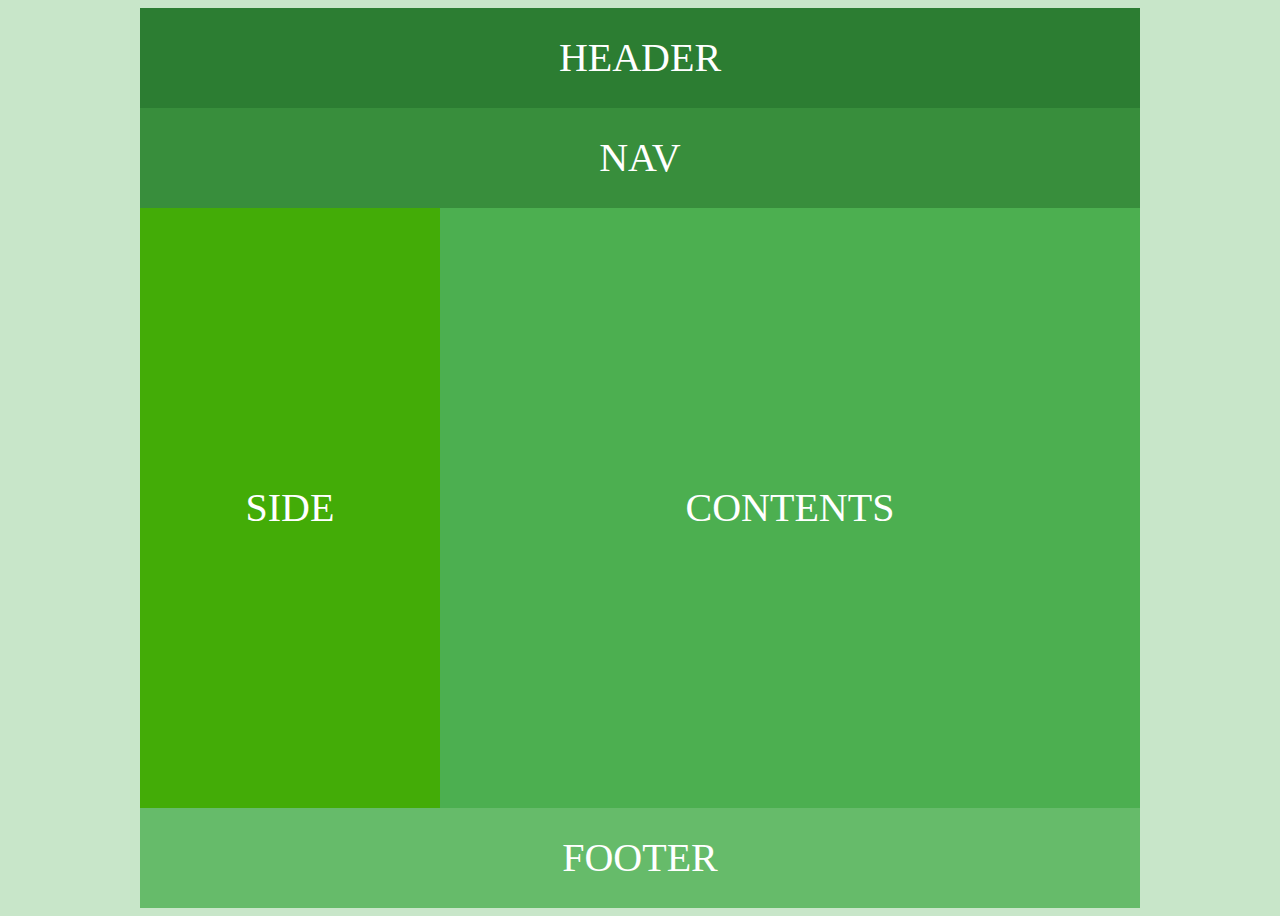
<file: layout01/index.html>
<!DOCTYPE html>
<html lang="en">
  <head>
    <meta charset="UTF-8" />
    <meta name="viewport" content="width=device-width, initial-scale=1.0" />
    <title>Layout_01</title>
    <link rel="stylesheet" href="style.css" />
  </head>
  <body>
    <div id="wrap">
      <div id="header">HEADER</div>
      <div id="nav">NAV</div>
      <div id="side">SIDE</div>
      <div id="contents">CONTENTS</div>
      <div id="footer">FOOTER</div>
    </div>
  </body>
</html>
</file>
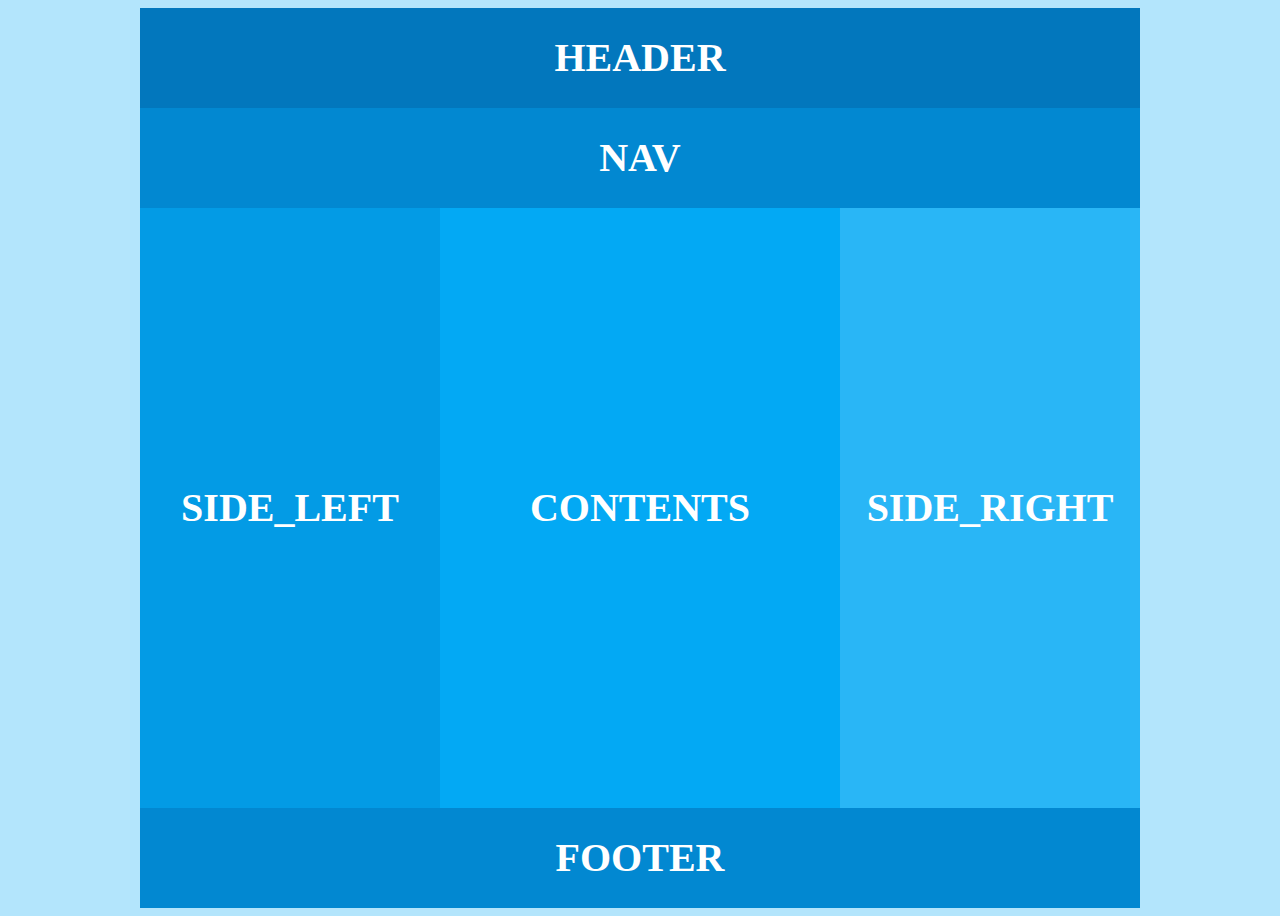
<file: layout02/index.html>
<!DOCTYPE html>
<html lang="en">
  <head>
    <meta charset="UTF-8" />
    <meta name="viewport" content="width=device-width, initial-scale=1.0" />
    <title>Layout_02</title>
    <link rel="stylesheet" href="style.css" />
  </head>
  <body>
    <div id="wrap">
      <div id="header">HEADER</div>
      <div id="nav">NAV</div>
      <div id="side_left">SIDE_LEFT</div>
      <div id="contents">CONTENTS</div>
      <div id="side_right">SIDE_RIGHT</div>
      <div id="footer">FOOTER</div>
    </div>
  </body>
</html>
</file>
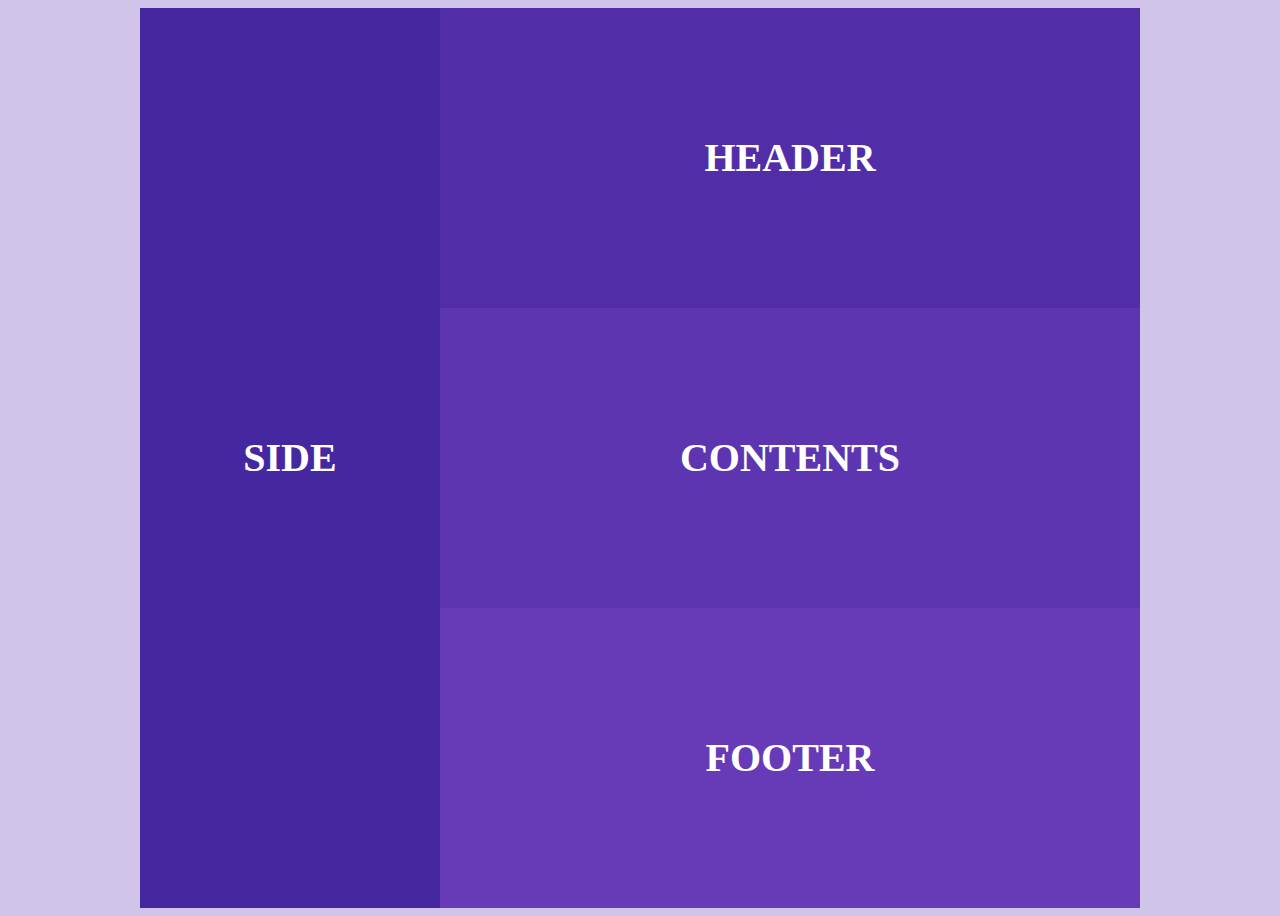
<file: layout03/index.html>
<!DOCTYPE html>
<html lang="en">
  <head>
    <meta charset="UTF-8" />
    <meta name="viewport" content="width=device-width, initial-scale=1.0" />
    <title>Layout_03</title>
    <link rel="stylesheet" href="style.css" />
  </head>
  <body>
    <div id="wrap">
      <div class="side">side</div>
      <div class="header">header</div>
      <div class="contents">contents</div>
      <div class="footer">footer</div>
    </div>
  </body>
</html>
</file>
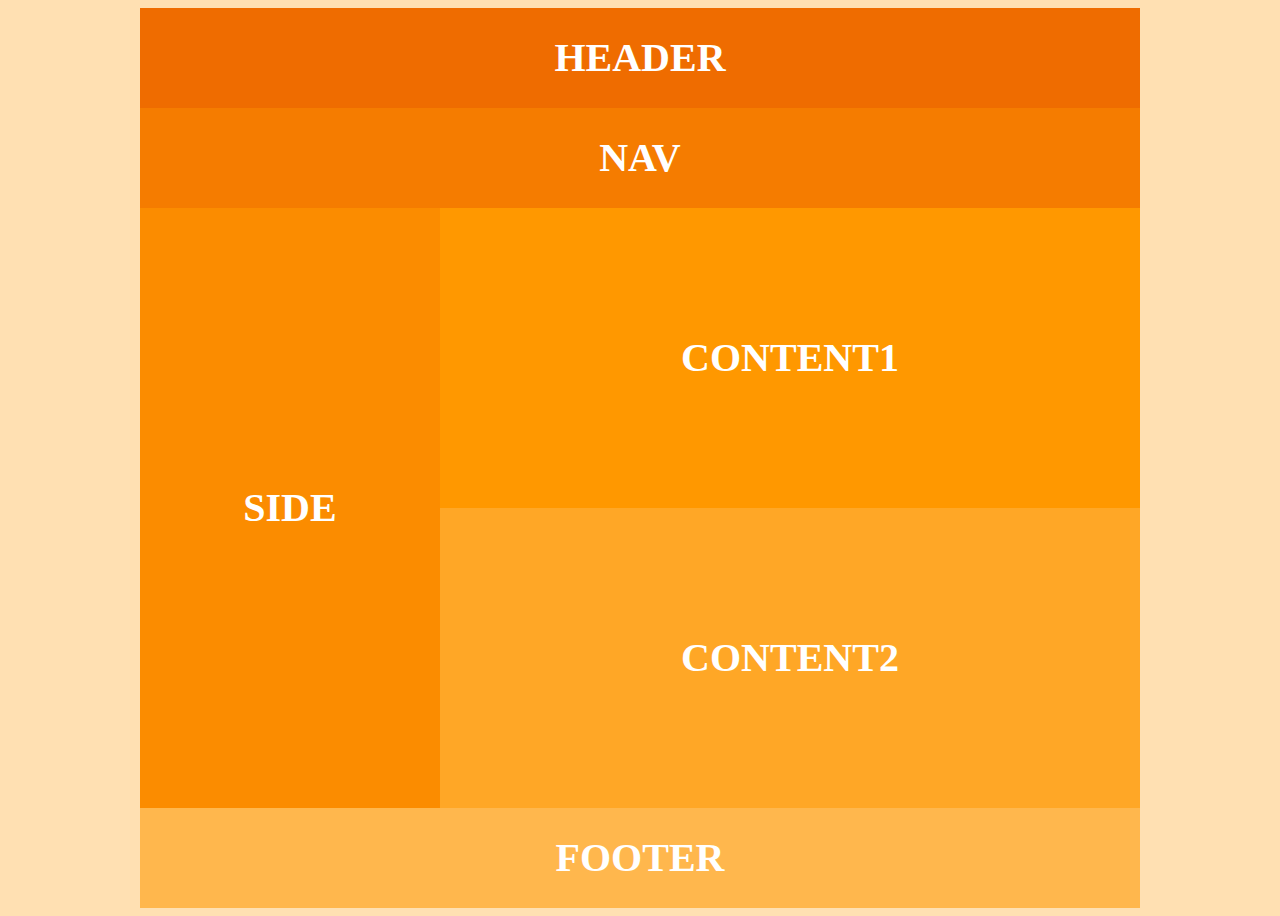
<file: layout04/index.html>
<!DOCTYPE html>
<html lang="en">
  <head>
    <meta charset="UTF-8" />
    <meta name="viewport" content="width=device-width, initial-scale=1.0" />
    <title>Layout_04</title>
    <link rel="stylesheet" href="sytle.css" />
  </head>
  <body>
    <div id="wrap">
      <div class="header">header</div>
      <div class="nav">nav</div>
      <div class="side">side</div>
      <div class="content1">content1</div>
      <div class="content2">content2</div>
      <div class="footer">footer</div>
    </div>
  </body>
</html>
</file>
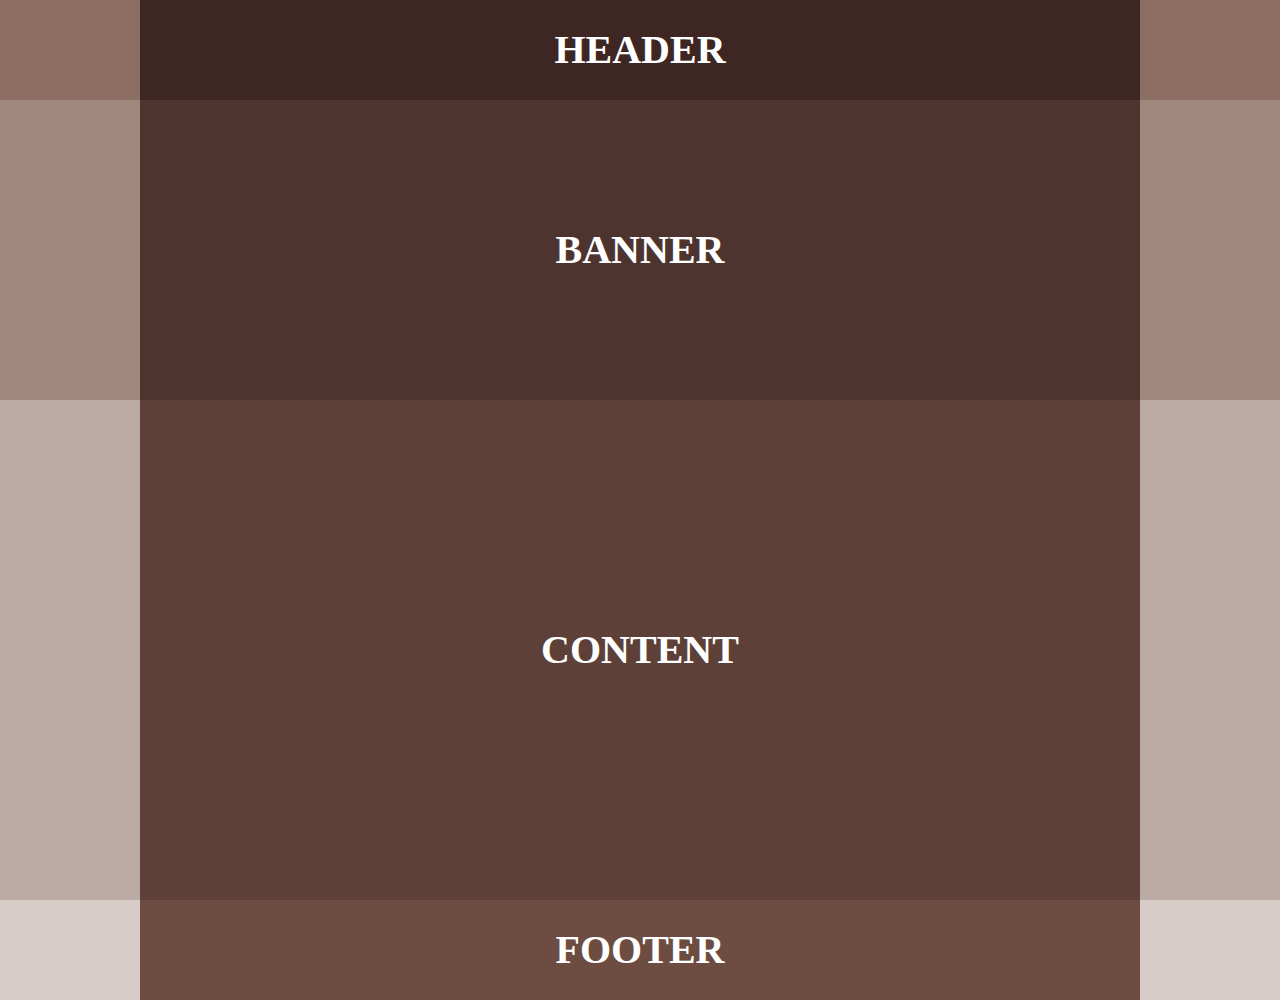
<file: layout05/index.html>
<!DOCTYPE html>
<html lang="en">
  <head>
    <meta charset="UTF-8" />
    <meta name="viewport" content="width=device-width, initial-scale=1.0" />
    <title>Layout_05</title>
    <link rel="stylesheet" href="style.css" />
  </head>
  <body>
    <div id="wrap">
      <div id="header_wrap">
        <div class="header_container">header</div>
      </div>
      <div id="banner_wrap">
        <div class="banner_container">banner</div>
      </div>
      <div id="content_wrap">
        <div class="content_container">content</div>
      </div>
      <div id="footer_wrap">
        <div class="footer_container">footer</div>
      </div>
    </div>
  </body>
</html>
</file>
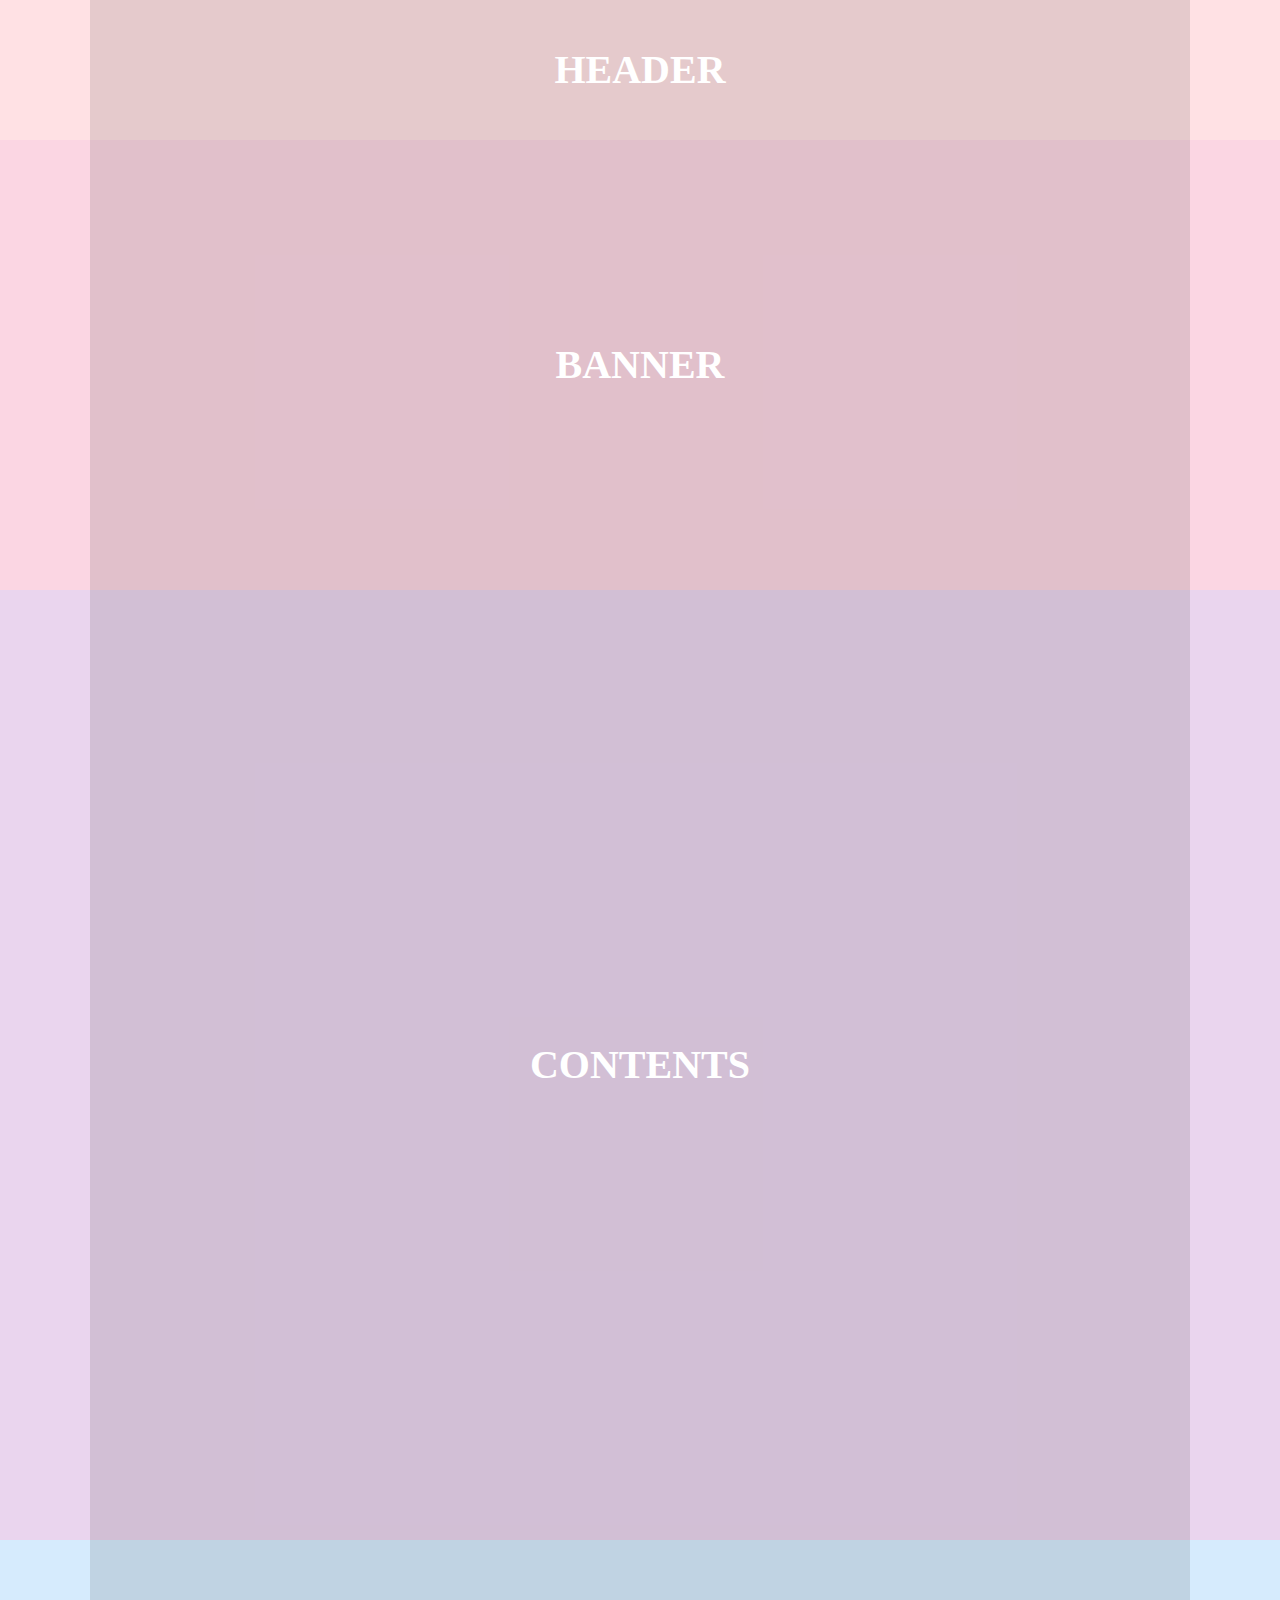
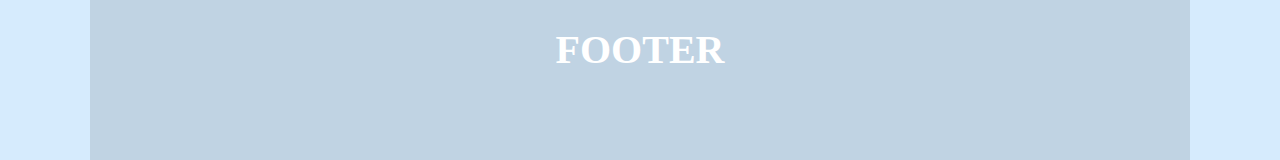
<file: layout06/index.html>
<!DOCTYPE html>
<html lang="en">
  <head>
    <meta charset="UTF-8" />
    <meta name="viewport" content="width=device-width, initial-scale=1.0" />
    <title>Layout_06</title>
    <link rel="stylesheet" href="style.css" />
  </head>
  <body>
    <div id="wrap">
      <div id="header">
        <div class="container">header</div>
      </div>
      <div id="banner">
        <div class="container">banner</div>
      </div>
      <div id="contents">
        <div class="container">contents</div>
      </div>
      <div id="footer">
        <div class="container">footer</div>
      </div>
    </div>
  </body>
</html>
</file>
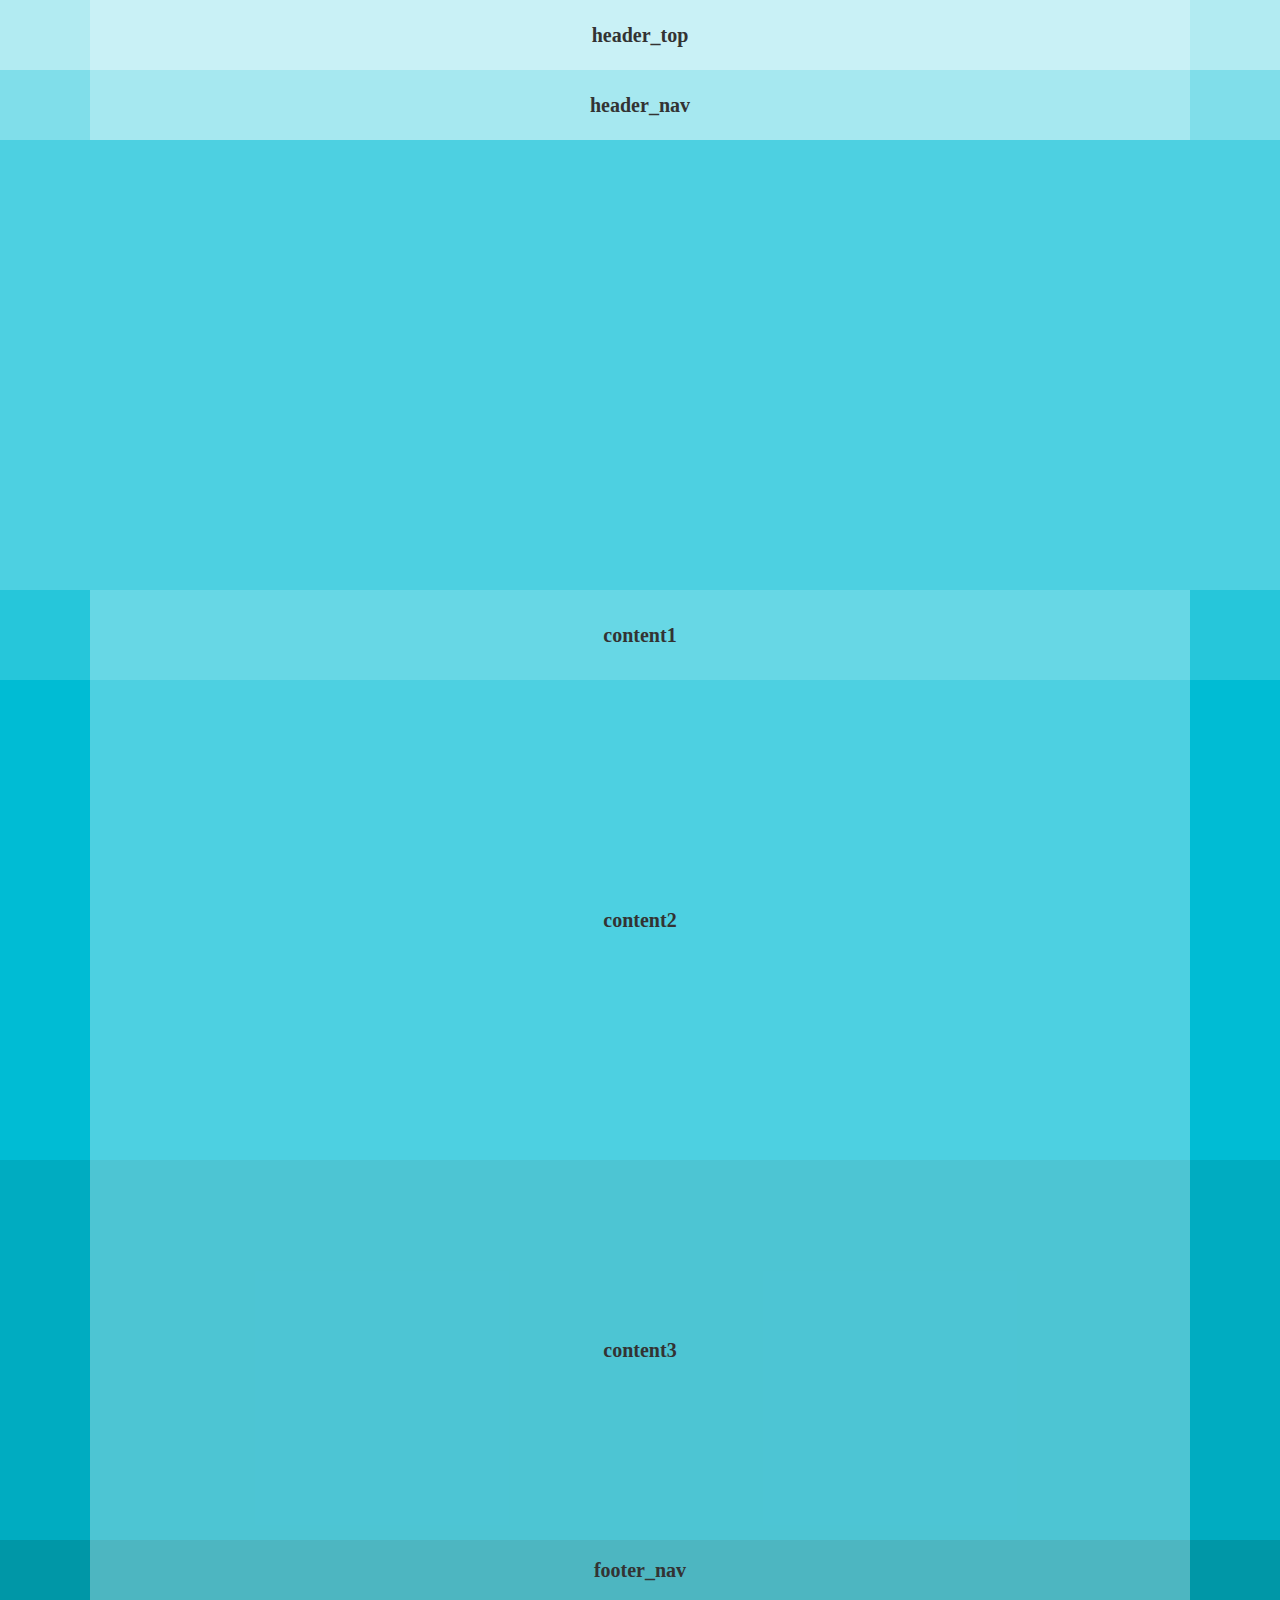
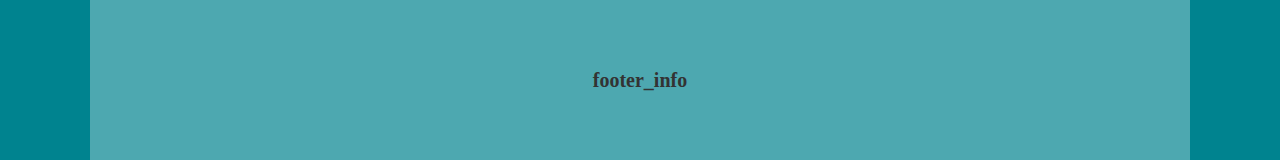
<file: layout07/index.html>
<!DOCTYPE html>
<html lang="en">
  <head>
    <meta charset="UTF-8" />
    <meta name="viewport" content="width=device-width, initial-scale=1.0" />
    <title>Layout_07</title>
    <link rel="stylesheet" href="style.css" />
  </head>
  <body>
    <div id="wrap">
      <div id="header">
        <div id="header_top">
          <div class="container">header_top</div>
        </div>
        <div id="header_nav">
          <div class="container">header_nav</div>
        </div>
      </div>
      <div id="banner"></div>
      <div id="contents">
        <div id="content1">
          <div class="container">content1</div>
        </div>
        <div id="content2">
          <div class="container">content2</div>
        </div>
        <div id="content3">
          <div class="container">content3</div>
        </div>
      </div>
      <div id="footer">
        <div id="footer_nav">
          <div class="container">footer_nav</div>
        </div>
        <div id="footer_info">
          <div class="container">footer_info</div>
        </div>
      </div>
    </div>
  </body>
</html>
</file>
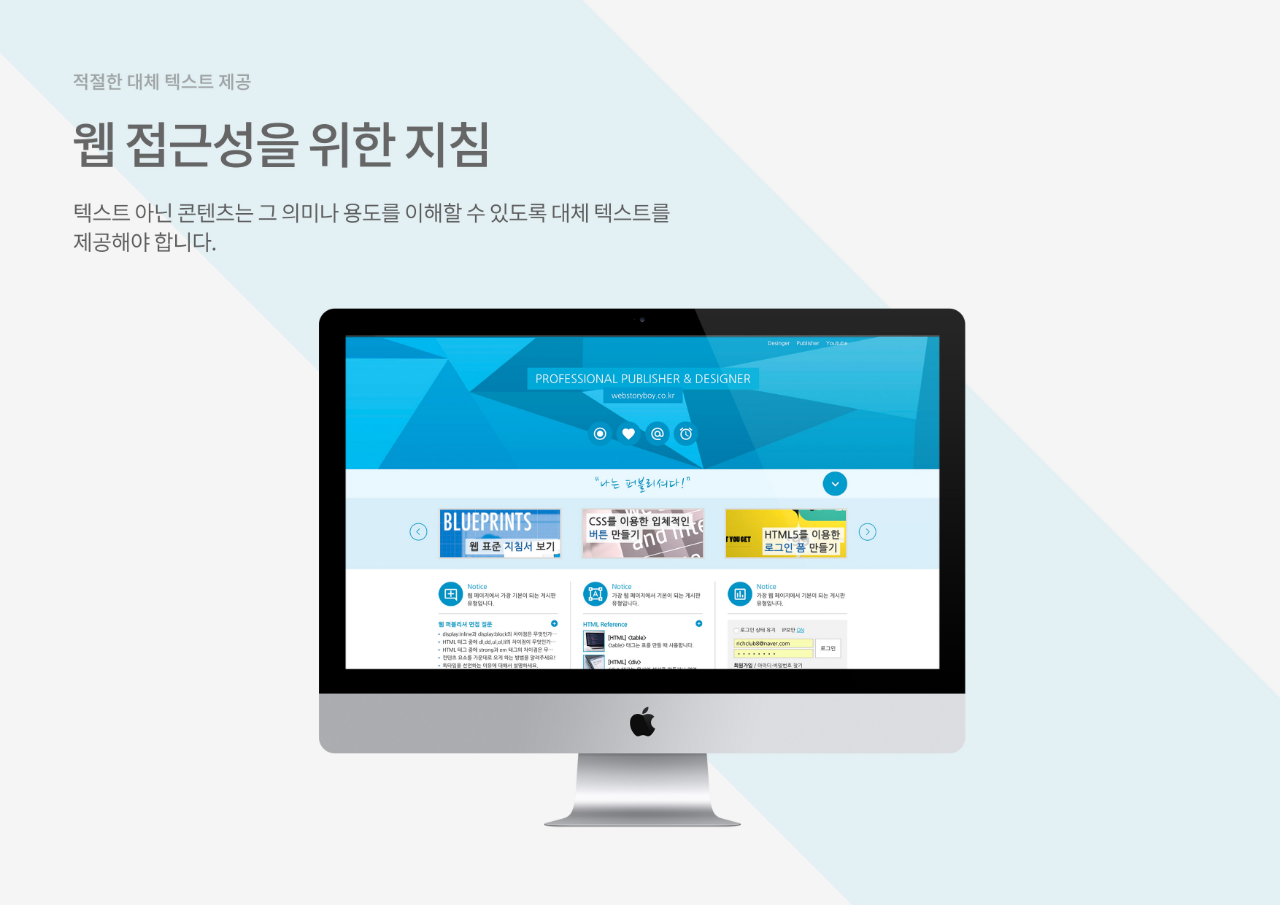
<file: dothome_layout/sample_popup.html>
<!DOCTYPE html>
<html lang="en">
  <head>
    <meta charset="UTF-8" />
    <meta name="viewport" content="width=device-width, initial-scale=1.0" />
    <title>Window popup</title>
    <link rel="stylesheet" href="css/reset.css" />
    <style>
      img {
        width: 100%;
      }
    </style>
  </head>
  <body>
    <div>
      <img src="img/webstandard2.jpg" alt="웹 표준2" />
    </div>
  </body>
</html>
</file>
<file: layout01/style.css>
body {
  background: #c8e6c9;
}

#wrap {
  width: 1000px;
  height: 900px;

  margin: 0 auto;

  color: #fff;
  font-size: 40px;

  text-align: center;
}

#header {
  width: 1000px;
  height: 100px;

  line-height: 100px;

  background: #2c7d32;
}

#nav {
  width: 1000px;
  height: 100px;

  line-height: 100px;

  background: #388e3c;
}

#side {
  float: left;

  width: 300px;
  height: 600px;

  line-height: 600px;

  background: #43ac07;
}

#contents {
  float: left;

  width: 700px;
  height: 600px;

  line-height: 600px;

  background: #4caf50;
}

#footer {
  float: left;

  width: 1000px;
  height: 100px;

  line-height: 100px;

  background: #66bb6a;
}
</file>
<file: layout02/style.css>
body {
  background: #b3e5fc;
}

#wrap {
  width: 1000px;
  height: 900px;

  margin: 0 auto;

  text-align: center;

  color: #fff;
  font-size: 40px;
  font-weight: bold;
}

#header {
  width: 1000px;
  height: 100px;

  line-height: 100px;

  background: #0277bd;
}

#nav {
  width: 1000px;
  height: 100px;

  line-height: 100px;

  background: #0288d1;
}

#side_left {
  width: 300px;
  height: 600px;

  float: left;

  line-height: 600px;

  background: #039be5;
}

#contents {
  width: 400px;
  height: 600px;

  float: left;

  line-height: 600px;

  background: #03a9f4;
}

#side_right {
  width: 300px;
  height: 600px;

  float: left;

  line-height: 600px;

  background: #29b6f6;
}

#footer {
  width: 1000px;
  height: 100px;

  clear: both;

  line-height: 100px;

  background: #0288d1;
}
</file>
<file: layout03/style.css>
body {
  background: #d1c4e9;
}

#wrap {
  width: 1000px;
  height: 900px;

  margin: 0 auto;

  color: #fff;

  font-size: 40px;
  font-weight: bold;

  text-align: center;
  text-transform: uppercase;
}

.side {
  float: left;

  width: 300px;
  height: 900px;

  line-height: 900px;

  background: #4527a0;
}

.header {
  float: left;

  width: 700px;
  height: 300px;

  line-height: 300px;

  background: #512da8;
}

.contents {
  float: left;

  width: 700px;
  height: 300px;

  line-height: 300px;

  background: #5e35b1;
}

.footer {
  float: left;

  width: 700px;
  height: 300px;

  line-height: 300px;

  background: #673ab7;
}
</file>
<file: layout04/sytle.css>
body {
  background: #ffe0b2;
}

#wrap {
  width: 1000px;
  height: 900px;

  margin: 0 auto;

  color: #fff;

  font-size: 40px;
  font-weight: bold;

  text-align: center;
  text-transform: uppercase;
}

.header {
  width: 1000px;
  height: 100px;

  line-height: 100px;

  background: #ef6c00;
}

.nav {
  width: 1000px;
  height: 100px;

  line-height: 100px;

  background: #f57c00;
}

.side {
  float: left;

  width: 300px;
  height: 600px;

  line-height: 600px;

  background: #fb8c00;
}

.content1 {
  float: left;

  width: 700px;
  height: 300px;

  line-height: 300px;
  background: #ff9800;
}

.content2 {
  float: left;

  width: 700px;
  height: 300px;

  line-height: 300px;
  background: #ffa726;
}

.footer {
  clear: both;

  width: 1000px;
  height: 100px;

  line-height: 100px;
  background: #ffb74d;
}
</file>
<file: layout05/style.css>
* {
  margin: 0;
  padding: 0;
}

#wrap {
  font-size: 40px;
  font-weight: bold;

  color: #fff;
  text-transform: uppercase;
  text-align: center;
}

#header_wrap {
  width: 100%;

  line-height: 100px;

  background: #8d6e63;
}

#banner_wrap {
  width: 100%;

  line-height: 300px;

  background: #a1887f;
}

#content_wrap {
  width: 100%;

  line-height: 500px;

  background: #bcaaa4;
}

#footer_wrap {
  width: 100%;

  line-height: 100px;

  background: #d7ccc8;
}

.header_container {
  width: 1000px;
  height: 100px;

  margin: 0 auto;

  background: #3e2723;
}

.banner_container {
  width: 1000px;
  height: 300px;

  margin: 0 auto;

  background: #4e342e;
}

.content_container {
  width: 1000px;
  height: 500px;

  margin: 0 auto;

  background: #5d4037;
}

.footer_container {
  width: 1000px;
  height: 100px;

  margin: 0 auto;

  background: #6d4c41;
}
</file>
<file: layout06/style.css>
* {
  margin: 0;
  padding: 0;
}

#wrap {
  color: #fff;

  font-size: 40px;
  font-weight: bold;

  text-transform: uppercase;
  text-align: center;
}

#header {
  height: 140px;

  line-height: 140px;

  background: #ffe1e4;
}

#banner {
  height: 450px;

  line-height: 450px;

  background: #fbd6e3;
}

#contents {
  height: 950px;

  line-height: 950px;

  background: #ead5ee;
}

#footer {
  height: 220px;

  line-height: 220px;

  background: #d6ebfd;
}

.container {
  width: 1100px;
  height: inherit;

  margin: 0 auto;

  background: rgba(0, 0, 0, 0.1);
}
</file>
<file: layout07/style.css>
/* reset */
* {
  margin: 0;
  padding: 0;
}

/* wrap layout */
#wrap {
  width: 100%;

  color: #333;
  font-size: 20px;
  font-weight: bold;

  text-align: center;
}

#header {
  height: 140px;
}

#banner {
  height: 450px;

  background: #4dd0e1;
}

#contents {
  height: 950px;
}

#footer {
  height: 220px;
}

/* layout */
#header_top {
  height: 70px;

  line-height: 70px;

  background: #b2ebf2;
}

#header_nav {
  height: 70px;

  line-height: 70px;

  background: #80deea;
}

#content1 {
  height: 90px;

  line-height: 90px;

  background: #26c6da;
}

#content2 {
  height: 480px;

  line-height: 480px;

  background: #00bcd4;
}

#content3 {
  height: 380px;

  line-height: 380px;

  background: #00acc1;
}

#footer_nav {
  height: 60px;

  line-height: 60px;

  background: #0097a7;
}

#footer_info {
  height: 160px;

  line-height: 160px;

  background: #00838f;
}

/* container */
.container {
  width: 1100px;
  height: inherit;

  margin: 0 auto;

  background: rgba(255, 255, 255, 0.3);
}
</file>
